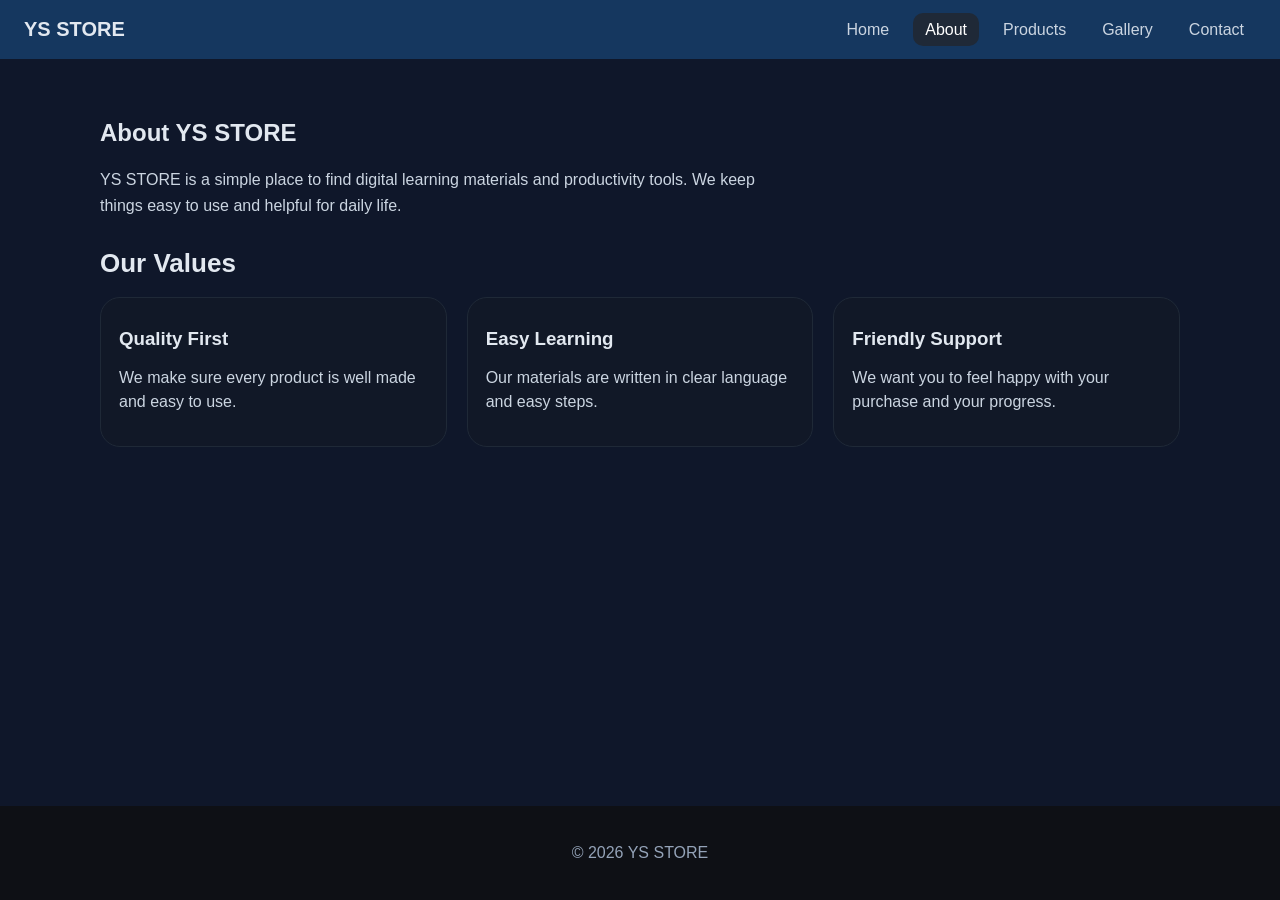
<file: html/about.html>
﻿<!DOCTYPE html>
<html lang="en">
<head>
  <meta charset="UTF-8">
  <meta name="viewport" content="width=device-width, initial-scale=1.0">
  <title>YS STORE - About Us</title>
  <link rel="stylesheet" href="../css/style.css">
</head>
<body>
  <nav>
    <div class="logo">YS STORE</div>
    <ul class="nav-links">
      <li><a href="../index.html">Home</a></li>
      <li><a href="about.html" class="active">About</a></li>
      <li><a href="products.html">Products</a></li>
      <li><a href="gallery.html">Gallery</a></li>
      <li><a href="contact.html">Contact</a></li>
    </ul>
  </nav>

  <div class="container">
    <section class="section">
      <h1>About YS STORE</h1>
      <p class="text">YS STORE is a simple place to find digital learning materials and productivity tools. We keep things easy to use and helpful for daily life.</p>
    </section>

    <section class="section">
      <h2 class="section-title">Our Values</h2>
      <div class="card-grid">
        <div class="card">
          <h3>Quality First</h3>
          <p>We make sure every product is well made and easy to use.</p>
        </div>
        <div class="card">
          <h3>Easy Learning</h3>
          <p>Our materials are written in clear language and easy steps.</p>
        </div>
        <div class="card">
          <h3>Friendly Support</h3>
          <p>We want you to feel happy with your purchase and your progress.</p>
        </div>
      </div>
    </section>
  </div>

  <footer>
    <p>&copy; 2026 YS STORE</p>
  </footer>

  <script src="../js/main.js"></script>
</body>
</html>
</file>
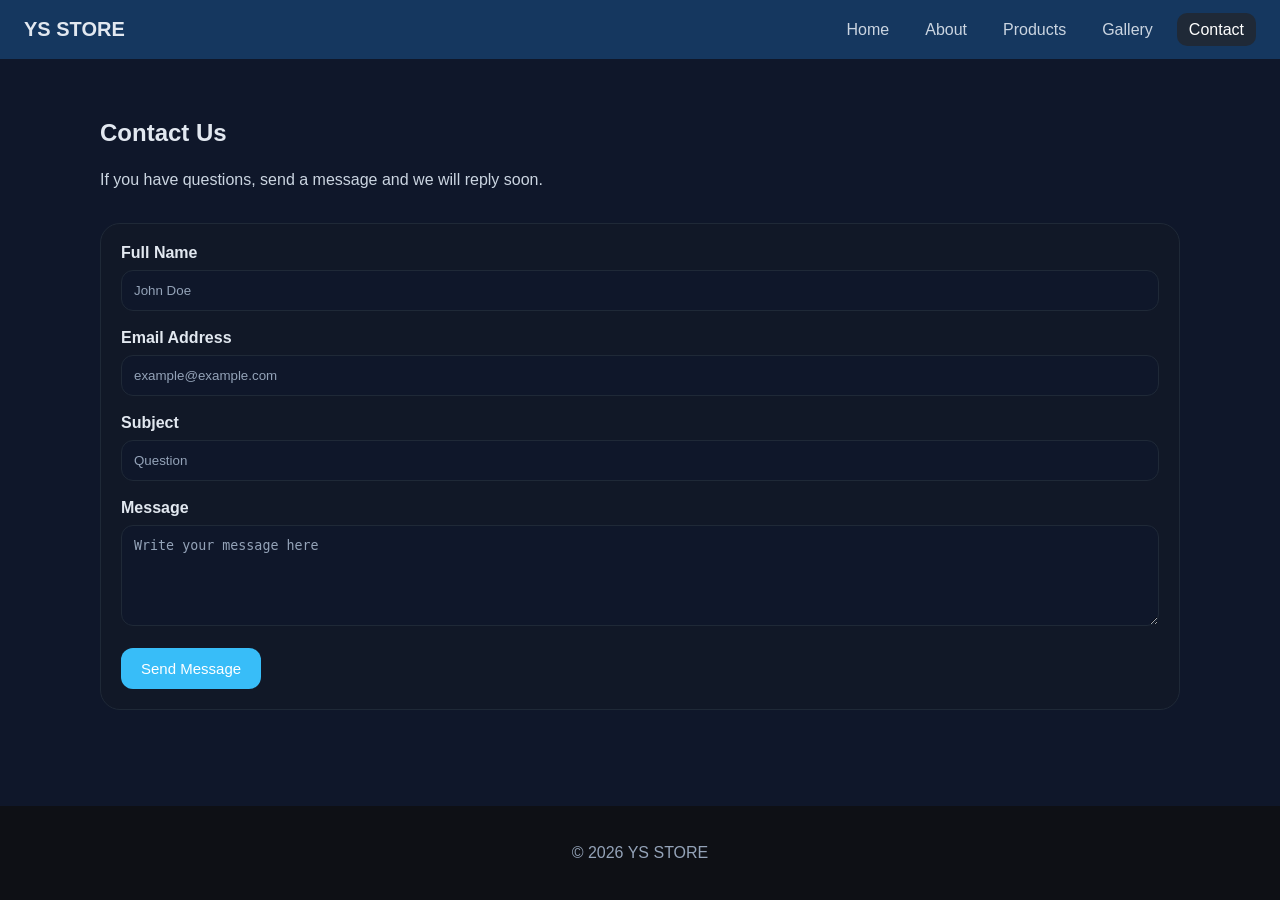
<file: html/contact.html>
﻿<!DOCTYPE html>
<html lang="en">
<head>
  <meta charset="UTF-8">
  <meta name="viewport" content="width=device-width, initial-scale=1.0">
  <title>YS STORE - Contact Us</title>
  <link rel="stylesheet" href="../css/style.css">
</head>
<body>
  <nav>
    <div class="logo">YS STORE</div>
    <ul class="nav-links">
      <li><a href="../index.html">Home</a></li>
      <li><a href="about.html">About</a></li>
      <li><a href="products.html">Products</a></li>
      <li><a href="gallery.html">Gallery</a></li>
      <li><a href="contact.html" class="active">Contact</a></li>
    </ul>
  </nav>

  <div class="container">
    <section class="section">
      <h1>Contact Us</h1>
      <p class="text">If you have questions, send a message and we will reply soon.</p>
    </section>

    <section class="section contact-card">
      <form onsubmit="handleFormSubmit(); return false;">
        <label for="fullName">Full Name</label>
        <input type="text" id="fullName" placeholder="John Doe" required>

        <label for="emailAddr">Email Address</label>
        <input type="email" id="emailAddr" placeholder="example@example.com" required>

        <label for="msgSubject">Subject</label>
        <input type="text" id="msgSubject" placeholder="Question" required>

        <label for="userMsg">Message</label>
        <textarea id="userMsg" rows="5" placeholder="Write your message here" required></textarea>

        <button type="submit" class="button">Send Message</button>
      </form>
    </section>
  </div>

  <footer>
    <p>&copy; 2026 YS STORE</p>
  </footer>

  <script src="../js/main.js"></script>
</body>
</html>
</file>
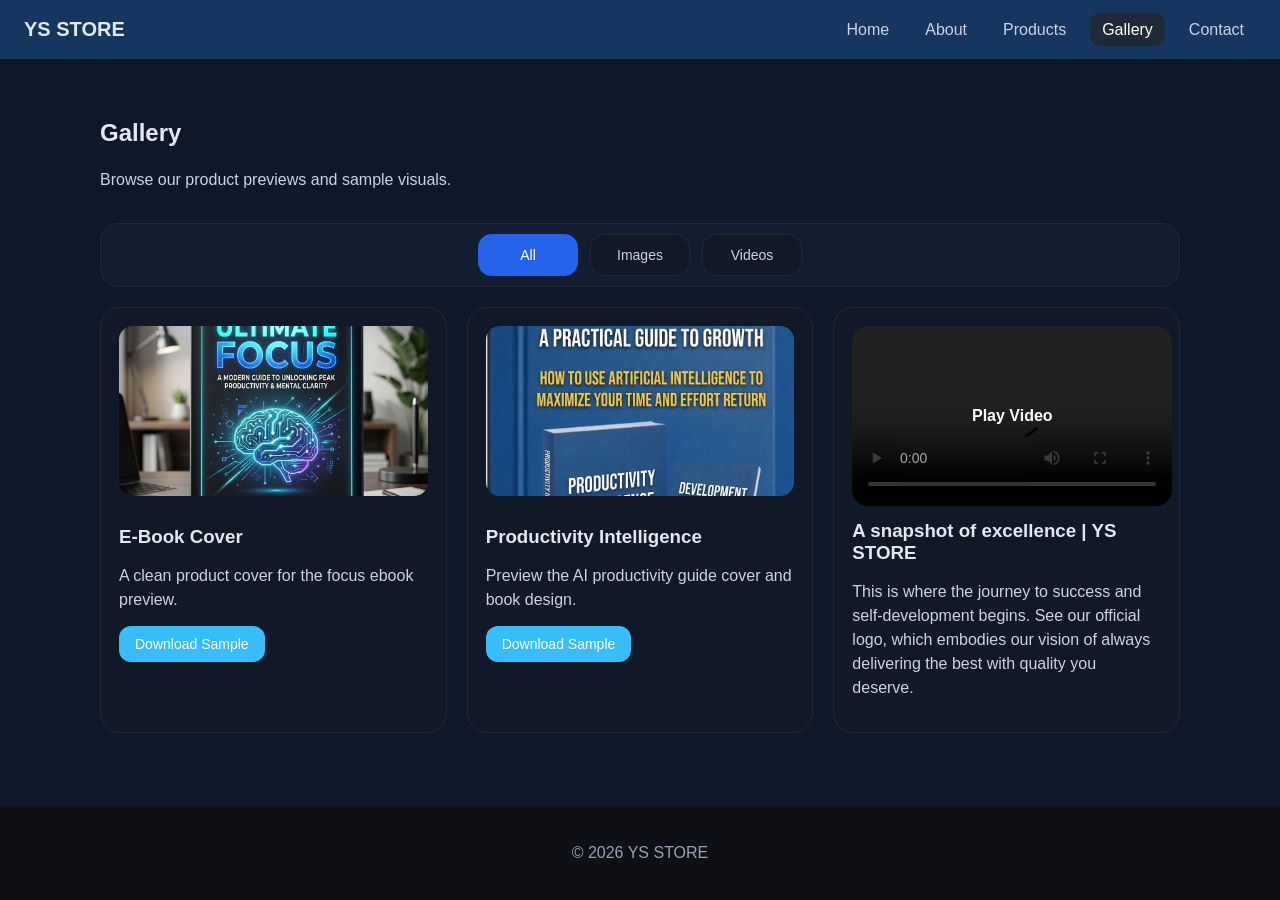
<file: html/gallery.html>
﻿<!DOCTYPE html>
<html lang="en">
<head>
  <meta charset="UTF-8">
  <meta name="viewport" content="width=device-width, initial-scale=1.0">
  <title>YS STORE - Gallery</title>
  <link rel="stylesheet" href="../css/style.css">
</head>
<body>
  <nav>
    <div class="logo">YS STORE</div>
    <ul class="nav-links">
      <li><a href="../index.html">Home</a></li>
      <li><a href="about.html">About</a></li>
      <li><a href="products.html">Products</a></li>
      <li><a href="gallery.html" class="active">Gallery</a></li>
      <li><a href="contact.html">Contact</a></li>
    </ul>
  </nav>

  <div class="container">
    <section class="section">
      <h1>Gallery</h1>
      <p class="text">Browse our product previews and sample visuals.</p>
    </section>

    <section class="section">
      <div class="gallery-tabs">
        <button class="tab-btn active" onclick="filterGallery('all', this)">All</button>
        <button class="tab-btn" onclick="filterGallery('image', this)">Images</button>
        <button class="tab-btn" onclick="filterGallery('video', this)">Videos</button>
      </div>

      <div class="card-grid">
        <div class="card gallery-item" data-category="image">
          <img src="../images/focus_ebook.png" alt="E-Book cover" onerror="this.src='https://images.unsplash.com/photo-1614849963640-9cc74b2a826f?w=400'">
          <h3>E-Book Cover</h3>
          <p>A clean product cover for the focus ebook preview.</p>
          <button class="button button-small" onclick="downloadPreview('E-Book Cover')">Download Sample</button>
        </div>
        <div class="card gallery-item" data-category="image">
          <img src="../images/image1.png" alt="Book cover preview" onerror="this.src='https://images.unsplash.com/photo-1544716278-ca5e3f4abd8c?w=400'">
          <h3>Productivity Intelligence</h3>
          <p>Preview the AI productivity guide cover and book design.</p>
          <button class="button button-small" onclick="downloadPreview('Productivity Intelligence')">Download Sample</button>
        </div>
        <div class="card gallery-item" data-category="video">
          <div class="video-container">
            <video id="galleryVideo1" loop controls playsinline>
              <source src="../videos/hero-video.mp4" type="video/mp4">
              Your browser does not support video.
            </video>
            <div class="video-overlay" id="galleryOverlay1" onclick="togglePlayGalleryVideo()">Play Video</div>
          </div>
          <h3>A snapshot of excellence | YS STORE</h3>
          <p>This is where the journey to success and self-development begins. See our official logo, which embodies our vision of always delivering the best with quality you deserve.</p>
        </div>
      </div>
    </section>
  </div>

  <footer>
    <p>&copy; 2026 YS STORE</p>
  </footer>

  <script src="../js/main.js"></script>
</body>
</html>
</file>
<file: css/style.css>
﻿* {
  box-sizing: border-box;
}

html,
body {
  margin: 0;
  padding: 0;
  min-height: 100vh;
}

body {
  font-family: Arial, sans-serif;
  background-color: #0f172a;
  color: #e2e8f0;
  display: flex;
  flex-direction: column;
}

nav {
  background-color: #15375f;
  padding: 18px 24px;
  display: flex;
  justify-content: space-between;
  align-items: center;
  position: sticky;
  top: 0;
  z-index: 10;
}

.logo {
  font-size: 20px;
  font-weight: bold;
}

.nav-links {
  list-style: none;
  margin: 0;
  padding: 0;
  display: flex;
  gap: 12px;
}

.nav-links a {
  color: #cbd5e1;
  text-decoration: none;
  padding: 8px 12px;
  border-radius: 10px;
}

.nav-links a.active,
.nav-links a:hover {
  background-color: #1f2937;
  color: #ffffff;
}

.container {
  width: min(1080px, 95%);
  margin: 30px auto 60px;
  flex: 1;
}

.hero {
  background-color: #14213d;
  border: 1px solid #2459a4;
  border-radius: 20px;
  padding: 28px;
  margin-bottom: 30px;
}

.hero h1 {
  margin-top: 0;
  font-size: 34px;
  color: #ffffff;
}

.hero p {
  line-height: 1.6;
  max-width: 640px;
  margin-bottom: 18px;
  color: #cbd5e1;
}

.video-intro {
  display: grid;
  grid-template-columns: 1fr 1.2fr;
  gap: 24px;
  align-items: center;
  background-color: #0d152b;
  border: 1px solid #1f2937;
  border-radius: 20px;
  padding: 26px;
  margin-bottom: 30px;
}

.video-intro h2 {
  margin: 0 0 14px;
  font-size: 28px;
  color: #ffffff;
}

.video-intro p {
  color: #cbd5e1;
  line-height: 1.7;
}

.video-frame {
  position: relative;
  border-radius: 18px;
  overflow: hidden;
  border: 1px solid #2563eb;
  background-color: #000000;
}

.video-frame video {
  width: 100%;
  height: auto;
  display: block;
}

.video-play-button {
  position: absolute;
  inset: 0;
  margin: auto;
  width: 120px;
  height: 48px;
  background-color: rgba(56, 189, 248, 0.95);
  border: none;
  color: #0f172a;
  font-size: 16px;
  font-weight: 700;
  border-radius: 999px;
  cursor: pointer;
  display: flex;
  justify-content: center;
  align-items: center;
  box-shadow: 0 12px 28px rgba(15, 23, 42, 0.35);
  transition: transform 0.2s ease, background-color 0.2s ease;
}

.video-play-button:hover {
  transform: translateY(-2px);
  background-color: #22d3ee;
}

.video-play-button.hidden {
  display: none;
}

@media (max-width: 860px) {
  .video-intro {
    grid-template-columns: 1fr;
  }
}

.section {
  margin-top: 30px;
}

.section-title {
  font-size: 26px;
  margin-bottom: 18px;
}

.text {
  color: #cbd5e1;
  max-width: 700px;
  line-height: 1.6;
}

.card-grid {
  display: grid;
  gap: 20px;
  grid-template-columns: repeat(auto-fit, minmax(240px, 1fr));
}

.card {
  background-color: #111827;
  border: 1px solid #1f2937;
  border-radius: 20px;
  padding: 18px;
  position: relative;
  transition: transform 0.25s ease, box-shadow 0.25s ease, border-color 0.25s ease;
}

.card:hover {
  transform: translateY(-8px);
  box-shadow: 0 18px 40px rgba(15, 23, 42, 0.45);
  border-color: rgba(56, 189, 248, 0.5);
}

.card img {
  width: 100%;
  height: 170px;
  object-fit: cover;
  border-radius: 14px;
  margin-bottom: 14px;
  transition: transform 0.35s ease;
}

.card:hover img {
  transform: scale(1.04);
}

.card h3 {
  margin: 12px 0 8px;
}

.card p {
  color: #cbd5e1;
  line-height: 1.5;
  margin-bottom: 14px;
}

.price {
  font-weight: bold;
  margin-bottom: 16px;
}

.button,
.audio-button,
.tab-btn {
  border: none;
  color: #ffffff;
  border-radius: 12px;
  cursor: pointer;
}

.button {
  background-color: #38bdf8;
  padding: 12px 20px;
  font-size: 15px;
}

.button-detail {
  background-color: #14b8a6;
}

.button-detail:hover {
  background-color: #0f766e;
}

.button-small {
  padding: 10px 16px;
  font-size: 14px;
}


.audio-button {
  background-color: #7c3aed;
}

.tab-btn {
  background-color: #1f2937;
  color: #cbd5e1;
}

.button:hover {
  background-color: #0ea5e9;
}

.button-small:hover {
  background-color: #16a34a;
}

.audio-button:hover {
  background-color: #6d28d9;
}

.tab-btn:hover {
  background-color: #2563eb;
  color: #ffffff;
}

.card-badge {
  position: absolute;
  right: 18px;
  top: 18px;
  background-color: #38bdf8;
  color: white;
  padding: 6px 10px;
  border-radius: 999px;
  font-size: 12px;
}

.modal {
  display: none;
  position: fixed;
  inset: 0;
  background-color: rgba(12, 18, 36, 0.88);
  justify-content: center;
  align-items: center;
  padding: 20px;
  z-index: 200;
}

.modal.visible {
  display: flex;
}

.modal-content {
  background-color: #111827;
  border-radius: 22px;
  width: min(520px, 100%);
  padding: 24px;
  border: 1px solid #2563eb;
  box-shadow: 0 30px 70px rgba(0, 0, 0, 0.45);
  position: relative;
}

.modal-close {
  position: absolute;
  top: 16px;
  right: 16px;
  width: 40px;
  height: 40px;
  border: none;
  border-radius: 999px;
  background-color: #1f2937;
  color: #ffffff;
  font-size: 20px;
  cursor: pointer;
}

.product-detail-image {
  width: 100%;
  height: auto;
  max-height: 400px;
  object-fit: contain;
  border-radius: 16px;
  margin-bottom: 18px;
}

.product-detail-title {
  margin: 0 0 12px;
  font-size: 24px;
  color: #ffffff;
}

.product-detail-text {
  color: #cbd5e1;
  line-height: 1.7;
  margin-bottom: 18px;
}

.product-detail-price {
  font-size: 20px;
  font-weight: bold;
  color: #38bdf8;
}

.audio-card {
  background-color: #111827;
  border: 1px solid #1f2937;
  border-radius: 18px;
  padding: 18px;
  margin-bottom: 16px;
}

.audio-controls {
  display: flex;
  align-items: center;
  gap: 16px;
  flex-wrap: wrap;
}

.audio-button {
  padding: 12px 20px;
}

.audio-details {
  flex: 1;
  min-width: 220px;
}

.audio-title {
  margin-bottom: 10px;
  font-weight: bold;
}

.audio-progress-bar {
  background-color: #1f2937;
  border-radius: 8px;
  height: 10px;
  overflow: hidden;
  cursor: pointer;
}

.audio-progress {
  width: 0%;
  height: 100%;
  background-color: #38bdf8;
}

.audio-time {
  display: flex;
  justify-content: space-between;
  color: #cbd5e1;
  font-size: 13px;
  margin-top: 10px;
}

#welcomeSoundBtn {
  position: fixed;
  left: 20px;
  bottom: 20px;
  background-color: #0ea5e9;
  padding: 8px 12px;
  font-size: 13px;
  border-radius: 999px;
  border: none;
  color: #ffffff;
  cursor: pointer;
  z-index: 20;
}

#welcomeToast {
  position: fixed;
  left: 20px;
  bottom: 70px;
  background-color: #2563eb;
  color: #ffffff;
  padding: 10px 14px;
  border-radius: 16px;
  display: none;
}

.gallery-tabs {
  display: flex;
  justify-content: center;
  flex-wrap: wrap;
  gap: 12px;
  margin-bottom: 20px;
  padding: 10px;
  background-color: rgba(21, 30, 52, 0.9);
  border-radius: 18px;
  border: 1px solid #1f2937;
}

.tab-btn {
  padding: 12px 22px;
  min-width: 100px;
  font-size: 14px;
  background-color: #111827;
  border: 1px solid #1f2937;
  border-radius: 14px;
  transition: transform 0.25s ease, background-color 0.25s ease, border-color 0.25s ease;
}

.tab-btn:hover {
  transform: translateY(-2px);
  background-color: #1f2937;
  border-color: #2563eb;
}

.tab-btn.active {
  background-color: #2563eb;
  color: #ffffff;
  border-color: transparent;
}

.video-container {
  position: relative;
  border-radius: 16px;
  overflow: hidden;
  aspect-ratio: 16 / 9;
  min-height: 180px;
  max-height: 320px;
  background-color: #000000;
  margin-bottom: 14px;
}

.video-container video {
  width: 100%;
  height: 100%;
  object-fit: contain;
  background-color: #000000;
}

.video-overlay {
  position: absolute;
  inset: 0;
  display: flex;
  justify-content: center;
  align-items: center;
  color: #ffffff;
  background-color: rgba(0, 0, 0, 0.35);
  font-weight: bold;
  cursor: pointer;
}

.video-overlay.playing {
  opacity: 0;
  pointer-events: none;
}

footer {
  margin-top: auto;
  text-align: center;
  padding: 22px 0;
  color: #94a3b8;
  background-color: #0e1015;
}

.contact-card {
  background-color: #111827;
  border: 1px solid #1f2937;
  border-radius: 20px;
  padding: 20px;
}

.contact-card label {
  display: block;
  margin-bottom: 8px;
  font-weight: bold;
}

.contact-card input,
.contact-card textarea {
  width: 100%;
  padding: 12px;
  border-radius: 12px;
  border: 1px solid #1f2937;
  background-color: #0f172a;
  color: #e2e8f0;
  margin-bottom: 18px;
}

.contact-card input::placeholder,
.contact-card textarea::placeholder {
  color: #94a3b8;
}

@media (max-width: 720px) {
  nav {
    flex-direction: column;
    align-items: flex-start;
    gap: 12px;
  }

  .hero h1 {
    font-size: 28px;
  }

  .audio-controls {
    flex-direction: column;
    align-items: stretch;
  }
}
</file>
